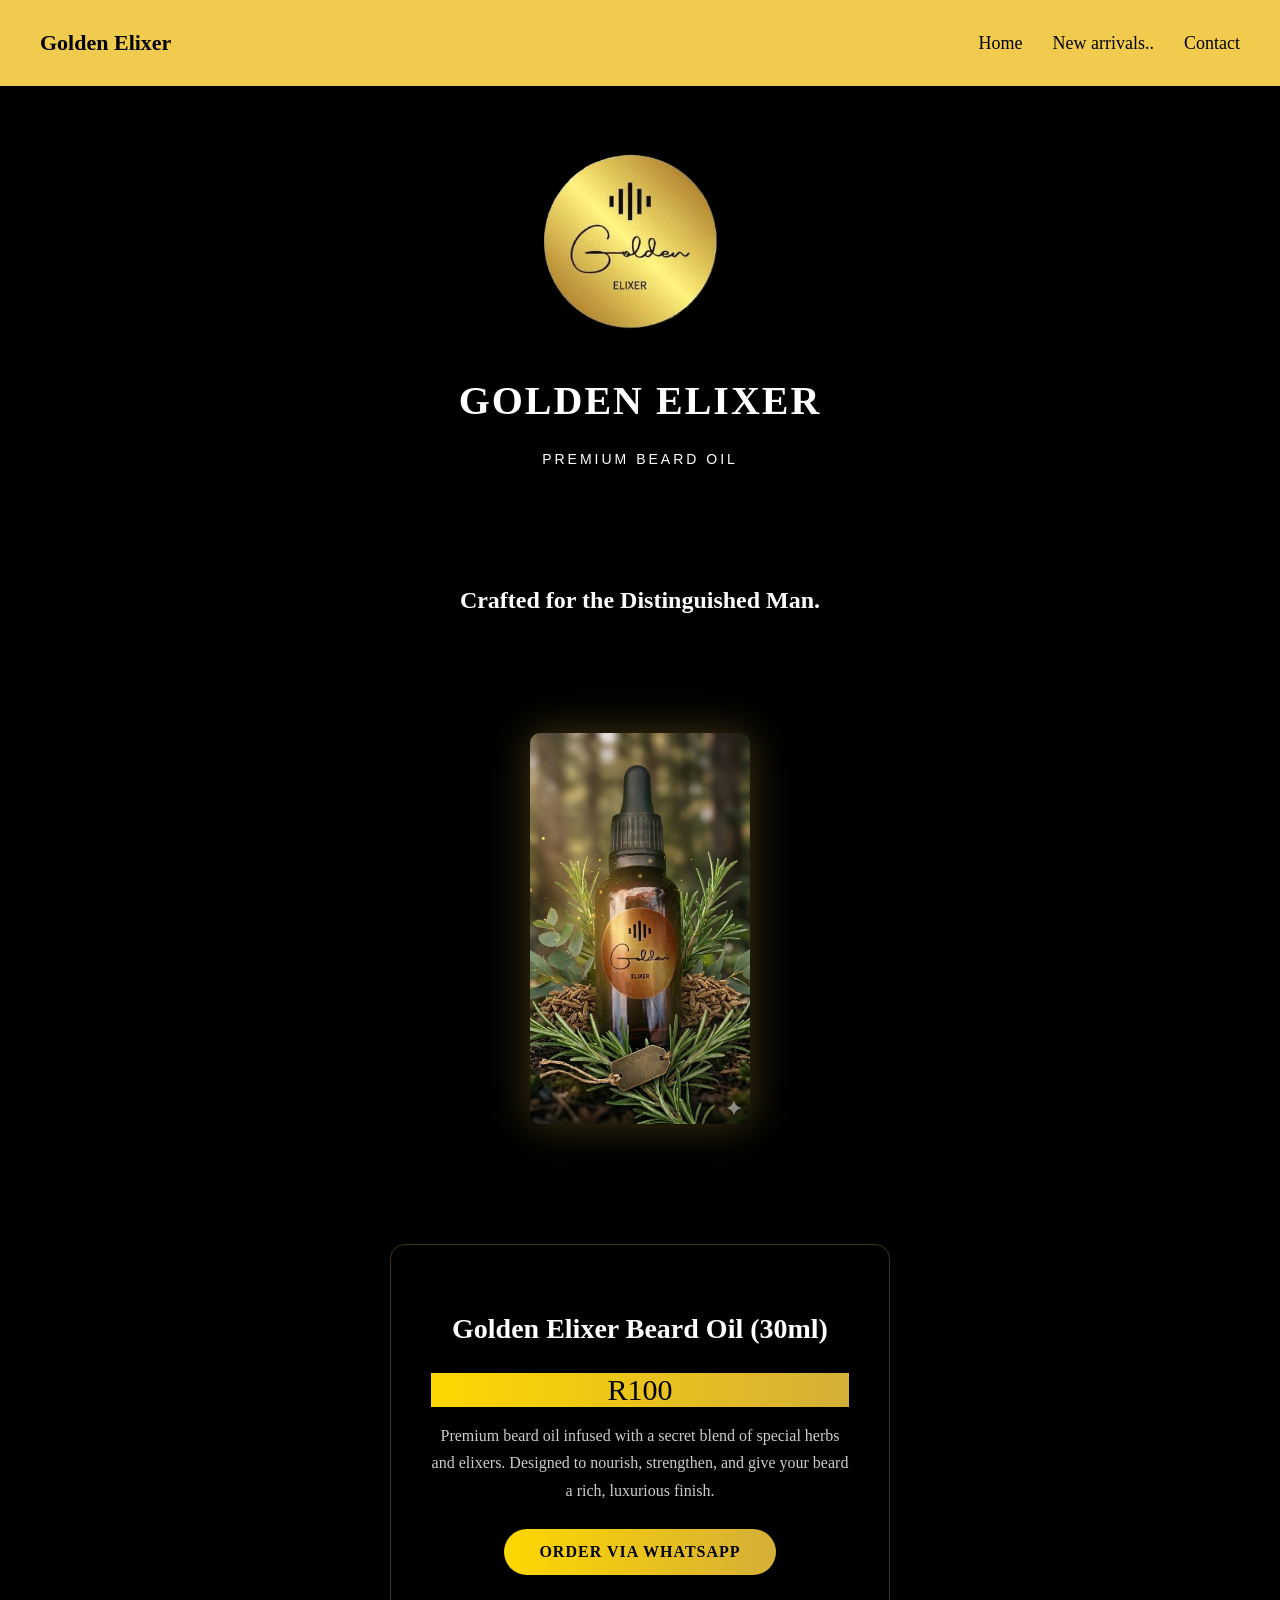
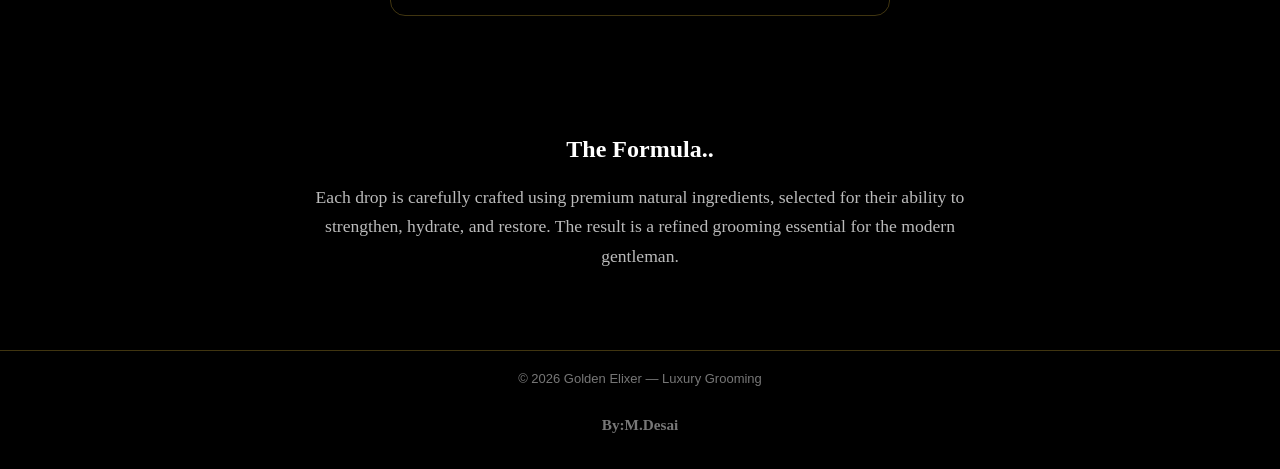
<file: index.html>
<!DOCTYPE html>
<html lang="en">
<head>
    <meta charset="UTF-8">
    <meta name="viewport" content="width=device-width, initial-scale=1.0">
    <title>Golden Elixir</title>
    <link rel="stylesheet" href="style.css">
</head>
<body>
    <body style="background-color: black;">
         <nav class="navbar">

        <div class="logo"> 
        Golden Elixer
        </div>

        <ul class="nav-links">
            <li><a href="index.html">Home</a></li>
            <li><a href="developer.html">New arrivals..</a></li>
            <li><a href="contact.html">Contact</a></li>
        </ul>

    </nav>

<header>
    <img class="logo0" src="images/logo2.png">
    <h1>GOLDEN ELIXER</h1>
    <div style="color: white;" class="tagline">PREMIUM BEARD OIL</div>
</header>

<section class="hero">
    <h2 style="color: white; font-family: Georgia, 'Times New Roman', Times, serif;">Crafted for the Distinguished Man.</h2>
</section>

<!-- PRODUCT IMAGE -->
<div class="product-image">
    <img src="images/bottle img 2.jpeg" height="300">
</div>
<br><br>
<section class="product">
    <h3 style="color: white;">Golden Elixer Beard Oil (30ml)</h3>
    <div class="price">R100</div>

    <div class="desc">
        Premium beard oil infused with a secret blend of special herbs and elixers.
        Designed to nourish, strengthen, and give your beard a rich, luxurious finish.
    </div>

    <a class="button"
       href="https://wa.me/27635338734?text=Hi%20I%20want%20to%20order%20Golden%20Elixer%20Beard%20Oil%20for%20R100"
       target="_blank">
       ORDER VIA WHATSAPP
    </a>
</section>

<section class="section">
    <h2 style="color: white;">The Formula..</h2>
    <p>
        Each drop is carefully crafted using premium natural ingredients,
        selected for their ability to strengthen, hydrate, and restore.
        The result is a refined grooming essential for the modern gentleman.
    </p>
</section>

<footer>
    © 2026 Golden Elixer — Luxury Grooming
    <br><br>
    <h3 style="font-family: Georgia, 'Times New Roman', Times, serif;">By:M.Desai</h3>
</footer>

</body>
</html>
</body>
</html>
</file>
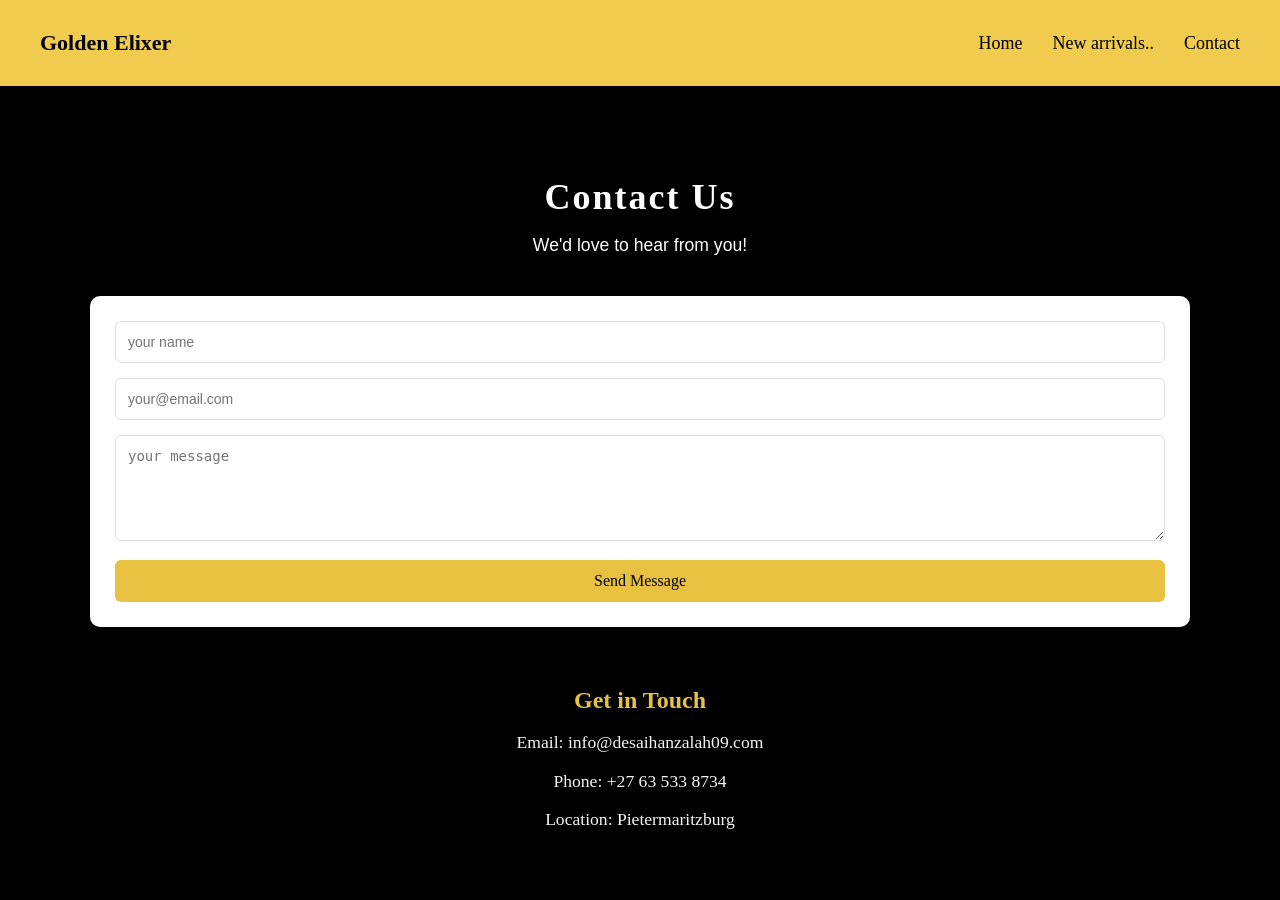
<file: contact.html>
<!DOCTYPE html>
<html lang="en">
<head>
    <meta charset="UTF-8">
    <meta name="viewport" content="width=, initial-scale=1.0">
    <title>Contact</title>
    <link rel="stylesheet" href="style.css">
</head>
<body style="background-color: black;">
    <nav class="navbar">

        <div class="logo"> 
        Golden Elixer
        </div>

        <ul class="nav-links">
            <li><a href="index.html">Home</a></li>
            <li><a href="developer.html">New arrivals..</a></li>
            <li><a href="contact.html">Contact</a></li>
        </ul>

    </nav>
    
    <section class="contact-section">
      <div class="contact-container">
        <h1>Contact Us</h1>
        <p style="color: white;">We'd love to hear from you!</p>

        <div class="contact-content">

        <!--Contact Form-->
        <form class="contact-form">
          <div class="input-group">
            <input type="text" placeholder="your name">
          </div>
          
          <div class="input-group">
            <input type="email" placeholder="your@email.com">
          </div>

          <div class="input-group">
            <textarea placeholder="your message" rows="5 required"></textarea>
          </div>

          <button type="submit">Send Message</button>
        </form>

        <div class="contact-info">
          <center>
          <h2>Get in Touch</h2>
          <p>Email: info@desaihanzalah09.com</p>
          <p>Phone: +27 63 533 8734</p>
          <p>Location: Pietermaritzburg</p>  
        </div>

        </div>
      </div>  
    </section>

</body>
</html>
</file>
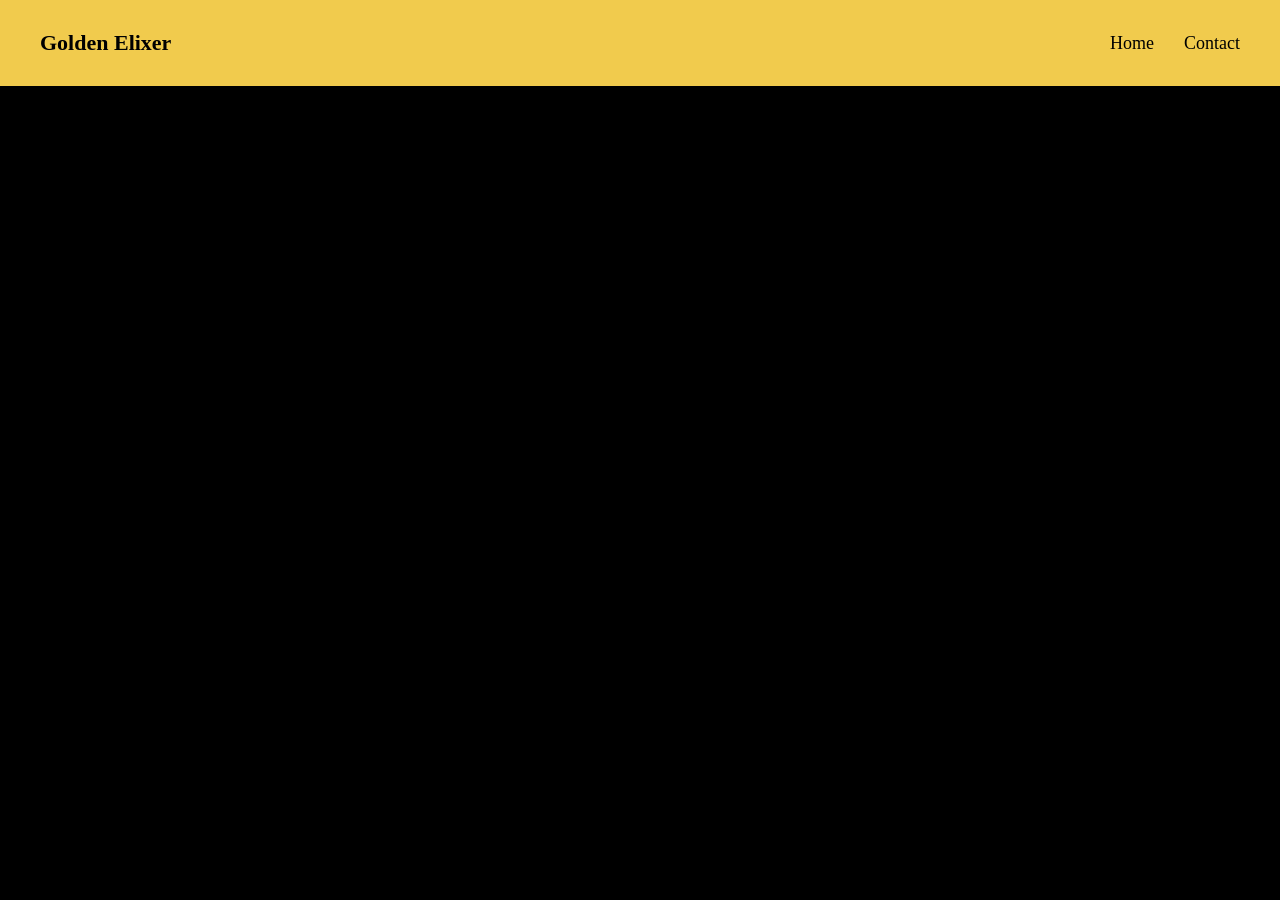
<file: developer.html>
<!DOCTYPE html>
<html lang="en">
<head>
    <meta charset="UTF-8">
    <meta name="viewport" content="width=device-width, initial-scale=1.0">
    <title>Coming Soon</title>
    <link rel="stylesheet" href="style.css">
</head>
<body style="background-color: black;">
    <nav class="navbar">

        <div class="logo"> 
        Golden Elixer
        </div>

        <ul class="nav-links">
            <li><a href="index.html">Home</a></li>
            <li><a href="contact.html">Contact</a></li>
        </ul>

    </nav>
</body>
</html>
</file>
<file: style.css>
.body {
    margin: 0;
    background: #000;
    color: #d4af37;
    font-family: 'Montserrat', sans-serif;
}

/* HEADER */
header {
    text-align: center;
    padding: 40px 20px;
}

header img {
    width: 120px;
}

h1 {
    font-family: 'Playfair Display', serif;
    font-size: 42px;
    letter-spacing: 2px;
    color: white;
}

.tagline {
    font-size: 14px;
    letter-spacing: 3px;
    color: #aaa;
}

/* HERO */
.hero {
    text-align: center;
    padding: 60px 20px;
    max-width: 800px;
    margin: auto;
}

/* PRODUCT IMAGE */
.product-image {
    text-align: center;
    margin: 40px 0;
}

.product-image img {
    width: 220px;
    filter: drop-shadow(0 0 20px rgba(212,175,55,0.3));
}

/* PRODUCT CARD */
.product {
    margin: 40px auto;
    max-width: 500px;
    padding: 40px;
    border: 1px solid rgba(212,175,55,0.3);
    border-radius: 15px;
    text-align: center;
    font-family: Georgia, 'Times New Roman', Times, serif;
}

.product h3 {
    font-family: 'Playfair Display', serif;
    font-size: 28px;
}

.price {
    font-size: 30px;
    margin: 15px 0;
    background: linear-gradient(to right, #ffd700, #d4af37);
    color: black
}

.desc {
    color: #ccc;
    line-height: 1.7;
    font-family: Georgia, 'Times New Roman', Times, serif;
}

/* BUTTON */
.button {
    display: inline-block;
    margin-top: 25px;
    padding: 14px 35px;
    border-radius: 30px;
    text-decoration: none;
    font-weight: bold;
    letter-spacing: 1px;
    color: black;
    background: linear-gradient(to right, #ffd700, #d4af37);
    transition: 0.3s;
}

.button:hover {
    transform: scale(1.05);
    box-shadow: 0 0 15px gold;
}

/* SECTION */
.section {
    text-align: center;
    padding: 60px 20px;
    max-width: 700px;
    margin: auto;
    font-family: Georgia, 'Times New Roman', Times, serif;
}

.section h2 {
    font-family: 'Playfair Display', serif;
}

.section p {
    color: #bbb;
    line-height: 1.7;
}

/* FOOTER */
footer {
    text-align: center;
    padding: 20px;
    border-top: 1px solid rgba(212,175,55,0.3);
    color: #777;
    font-size: 13px;
}

.logo0{
    width: 220px;
    height: 220px;
    border-radius: 60%;
    object-fit: cover;
}

nav{
    background-color: #222;
}


body{
    margin: 0;
    font-family: Arial, Helvetica, sans-serif;
    padding-top: 30px 40px;
    overflow-x: hidden;
    overflow-y: auto;
}

.main-content{
    margin-top: 80px;
}

.navbar{
    display: flex;
    justify-content: space-between;
    align-items: center;
    background-color: #f1cb4d;
    padding: 30px 40px;
    position: sticky;
    top: 0;
    z-index: 1000;
    font-family: Georgia, 'Times New Roman', Times, serif;
}

.logo{
    color: black;
    font-size: 22px;
    font-weight: bold;
    font-family: Georgia, 'Times New Roman', Times, serif;
}

.nav-links{
    list-style: none;
    display: flex;
    gap: 30px;
    margin: 0;
    font-family: Georgia, 'Times New Roman', Times, serif
}

.nav-links a{
    text-decoration: none;
    color: black;
    font-size: 18px;
}

.nav-links a:hover{
    color: white
}

body{
    font-family: Georgia, 'Times New Roman', Times, serif;
    margin: 0;
    background: #f4f6f9;
}

.contact-section{
    padding: 60px 20px;
}

.contact-container{
    max-width: 1100px;
    margin: auto;
    text-align: center;
}

.contact-container h1{
    font-size: 36px;
    margin-bottom: 10px;    
}

.contact-container p{
    color: #666;
    margin-bottom: 40px;
}

.contact-content{
    display: flex;
    gap: 40px;
    justify-content: space-between;
    flex-wrap: wrap;
}

/*Form*/
.contact-form{
    flex: 1;
    min-width: 300px;
    background: #fff;
    padding: 25px;
    border-radius: 10px;
    box-shadow: 0 4px 10px rgba(0,0,0,0,1);
}

.input-group{
    margin-bottom: 15px;
}

.input-group input,
.input-group textarea {
    width: 100%;
    padding: 12px;
    border: 1px  solid #ddd;
    border-radius: 6px;
    font-size: 14px;
}

button{
    width: 100%;
    padding: 12px;
    background:  #e9c140;
    color: black;
    border: none;
    border-radius: 6px;
    font-size: 16px;
    cursor: pointer;
    font-family: Georgia, 'Times New Roman', Times, serif;
}

.button:hover{
    background-color:  #e9c140;
}

/*Contact Info*/
.contact-info{
    flex: 1;
    min-width: 250px;
    text-align: left;
    color: #e9c140;
    font-family: Georgia, 'Times New Roman', Times, serif;
}

.contact-info h2{
    margin-bottom: 15px;
}

.contact-info p{
    margin-bottom: 10px;
    color: whitesmoke;
}

/*Responsive*/
.contact-content{
    flex-direction: column;
}

/* Base (Mobile First) */
body {
  margin: 0;
  font-family: 'Montserrat', sans-serif;
  background: #0a0a0a;
  color: #d4af37;
}

/* Container */
.container {
  width: 90%;
  margin: auto;
}

/* Navbar */
nav {
  display: flex;
  flex-direction: column; /* stack on phone */
  align-items: center;
  padding: 10px;
}

nav a {
  margin: 5px 0;
  text-decoration: none;
  color: #d4af37;
}

/* Buttons */
.btn {
  display: block;
  width: 100%; /* full width on phone */
  padding: 12px;
  margin: 10px 0;
  border-radius: 10px;
  text-align: center;
  background: linear-gradient(135deg, #d4af37, #b8962e);
  color: black;
}

/* Cards */
.card {
  width: 100%;
  margin-bottom: 20px;
  border-radius: 15px;
  padding: 15px;
  background: rgba(255,255,255,0.05);
}

img {
  width: 100%;
  height: auto;
  border-radius: 10px;
}

.cards {
  display: flex;
  flex-direction: column; /* stack on phone */
}

/* Tablet */
@media (min-width: 768px) {
  nav {
    flex-direction: row;
    justify-content: space-between;
  }

  .cards {
    flex-direction: row;
    flex-wrap: wrap;
    gap: 20px;
  }

  .card {
    width: 45%;
  }

  .btn {
    width: auto;
  }
}

/* Desktop */
@media (min-width: 1024px) {
  .card {
    width: 30%;
  }
}

h1 {
  font-size: 1.8rem;
  text-align: center;
}

p {
  font-size: 0.95rem;
}

/* Bigger screens */
@media (min-width: 768px) {
  h1 {
    font-size: 2.5rem;
  }

  p {
    font-size: 1.1rem;
  }
}

* {
  box-sizing: border-box;
}

html, body {
  overflow-x: hidden;
}
</file>
